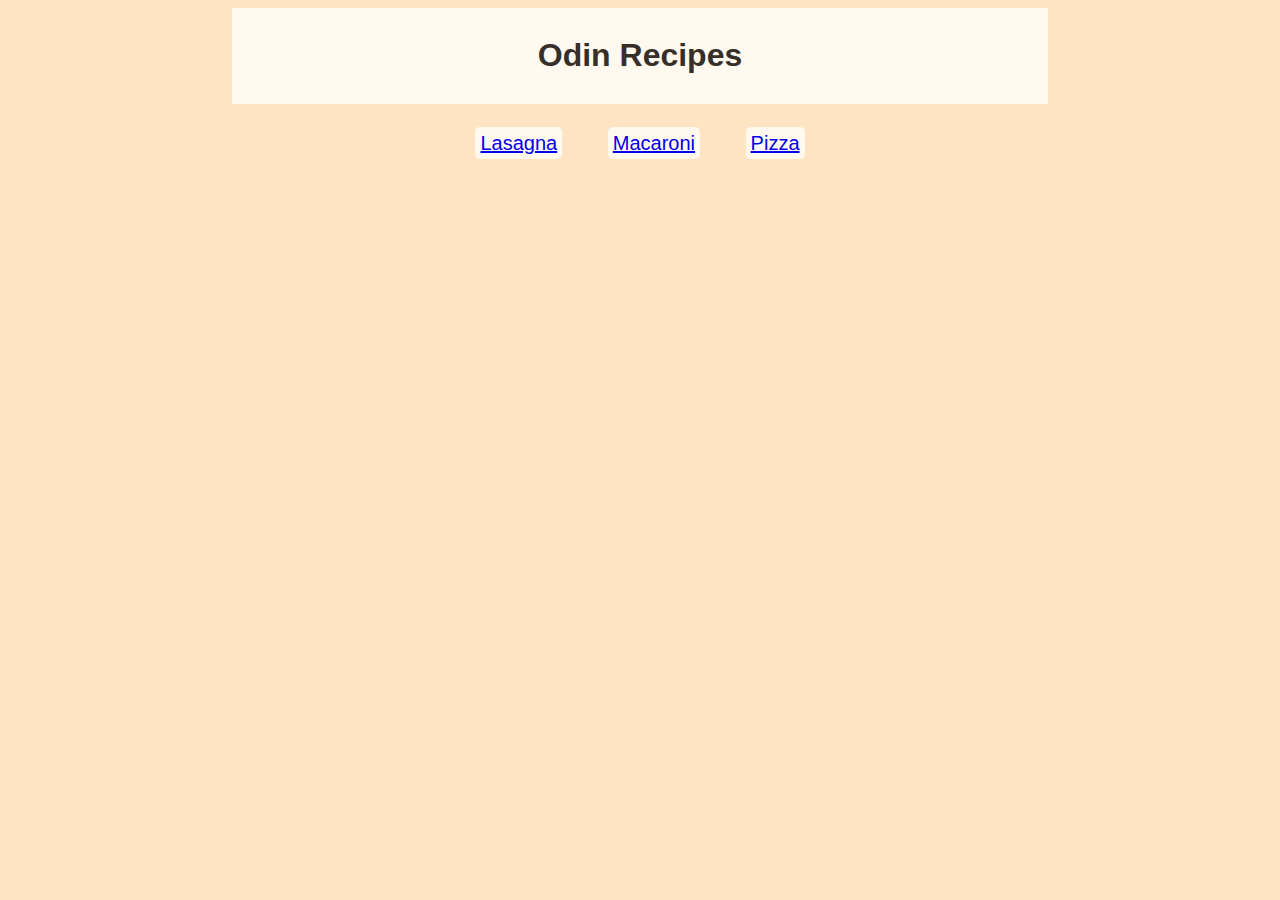
<file: index.html>
<!DOCTYPE html>
<html>
    <head lang="en">
        <meta charset="UTF-8">
        <title>Odin Recipes</title>
        <link rel="stylesheet" href="style.css">
    </head>
    <body>
        <div class="hero">
            <h1>Odin Recipes</h1>
        </div>
        <div class="menu">
            <a class="menu-item" href="./recipes/lasagna.html">Lasagna</a>
            <a class="menu-item" href="./recipes/macaroni.html">Macaroni</a>
            <a class="menu-item" href="./recipes/pizza.html">Pizza</a>
        </div>
    </body>
</html>
</file>
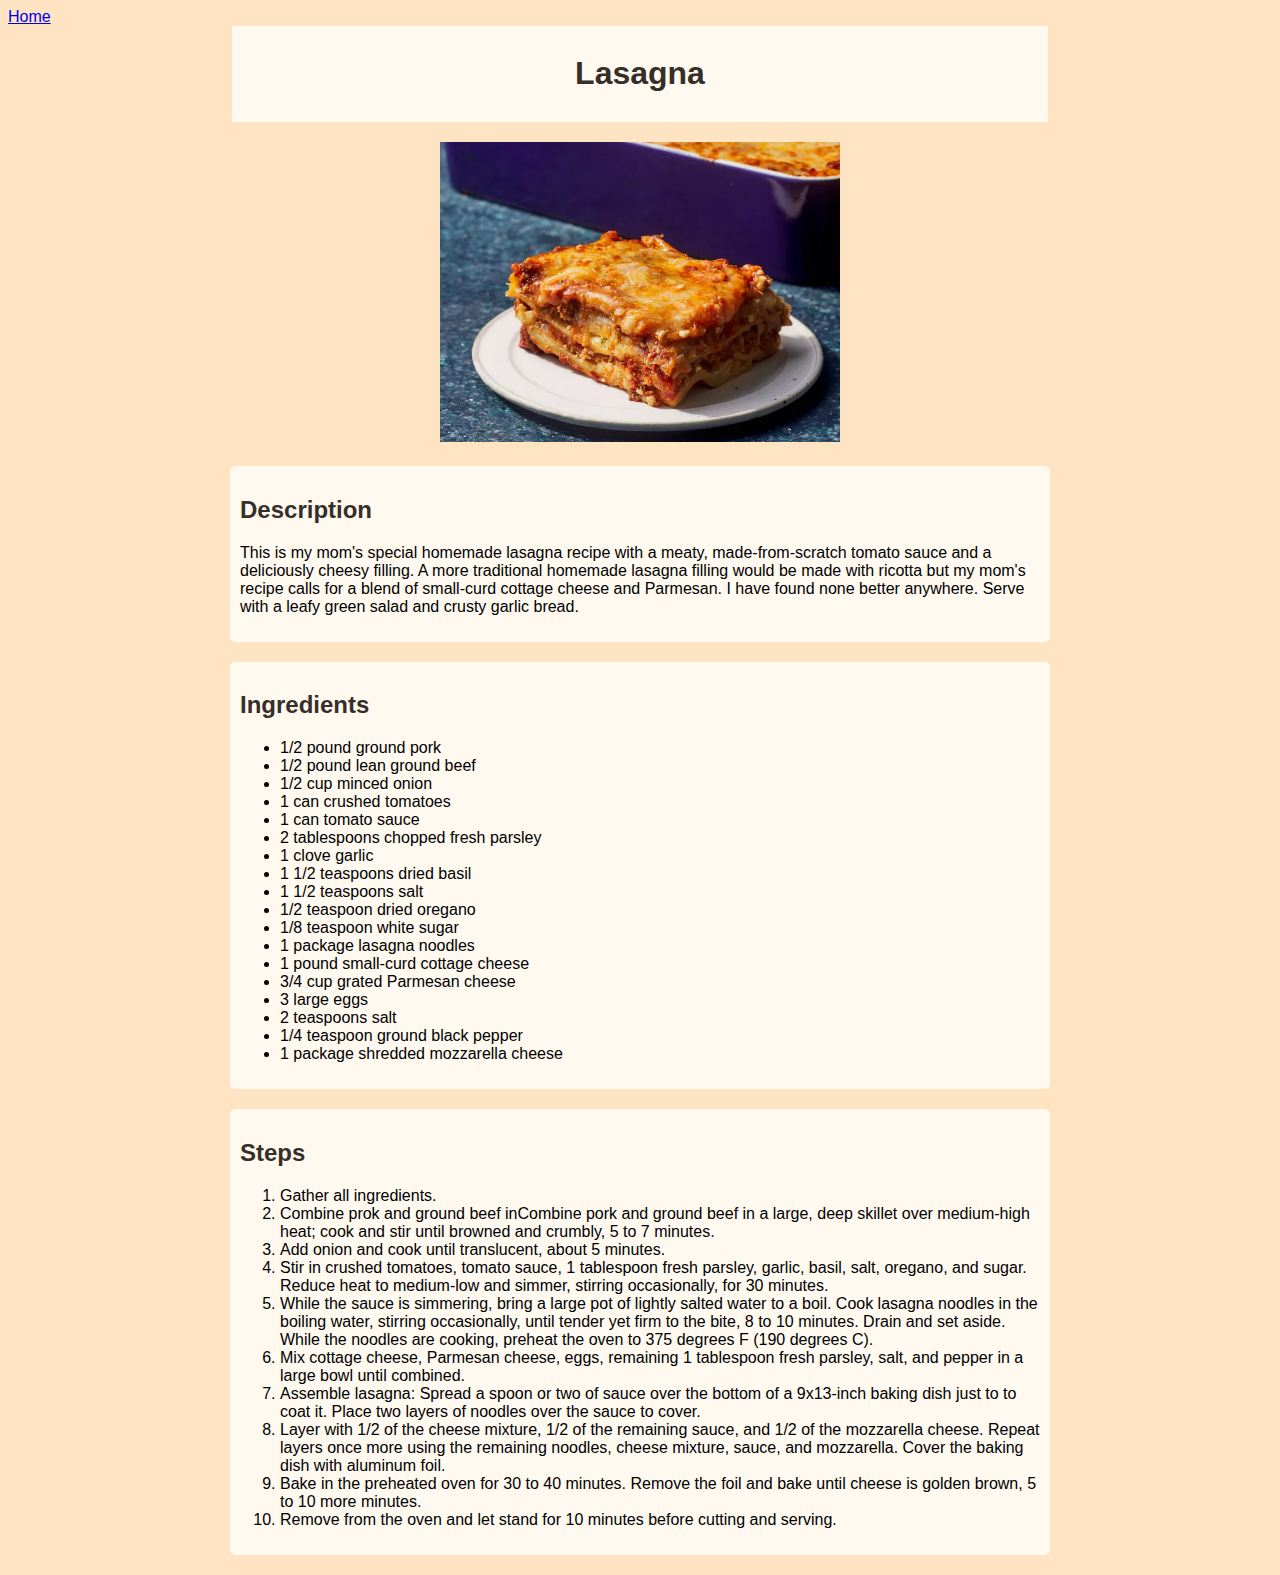
<file: recipes/lasagna.html>
<!DOCTYPE html>
<html lang="en">
<head>
    <meta charset="UTF-8">
    <meta name="viewport" content="width=device-width, initial-scale=1.0">
    <title>Odin Recipes - Lasagna</title>
    <link rel="stylesheet" href="../style.css">
</head>
<body>
    <a href="../index.html">Home</a>
    <div class="hero">
        <h1>Lasagna</h1>
    </div>
    <div class="hero-img">
        <img src="../img/lasagna.webp" alt="a delicious lasagna" class="recipe-img">
    </div>
    <div class="description">
        <h2>Description</h2>
        <p>This is my mom's special homemade lasagna recipe with a meaty, made-from-scratch tomato sauce and a deliciously cheesy filling. A more traditional homemade lasagna filling would be made with ricotta but my mom's recipe calls for a blend of small-curd cottage cheese and Parmesan. I have found none better anywhere. Serve with a leafy green salad and crusty garlic bread.</p>
    </div>
    <div class="ingredients">
        <h2>Ingredients</h2>
        <ul>
            <li>1/2 pound ground pork</li>
            <li>1/2 pound lean ground beef</li>
            <li>1/2 cup minced onion</li>
            <li>1 can crushed tomatoes</li>
            <li>1 can tomato sauce</li>
            <li>2 tablespoons chopped fresh parsley</li>
            <li>1 clove garlic</li>
            <li>1 1/2 teaspoons dried basil</li>
            <li>1 1/2 teaspoons salt</li>
            <li>1/2 teaspoon dried oregano</li>
            <li>1/8 teaspoon white sugar</li>
            <li>1 package lasagna noodles</li>
            <li>1 pound small-curd cottage cheese</li>
            <li>3/4 cup grated Parmesan cheese</li>
            <li>3 large eggs</li>
            <li>2 teaspoons salt</li>
            <li>1/4 teaspoon ground black pepper</li>
            <li>1 package shredded mozzarella cheese</li>
        </ul>
    </div>
    <div class="steps">
        <h2>Steps</h2>
        <ol>
            <li>Gather all ingredients.</li>
            <li>Combine prok and ground beef inCombine pork and ground beef in a large, deep skillet over medium-high heat; cook and stir until browned and crumbly, 5 to 7 minutes.</li>
            <li>Add onion and cook until translucent, about 5 minutes.</li>
            <li>Stir in crushed tomatoes, tomato sauce, 1 tablespoon fresh parsley, garlic, basil, salt, oregano, and sugar. Reduce heat to medium-low and simmer, stirring occasionally, for 30 minutes.</li>
            <li>While the sauce is simmering, bring a large pot of lightly salted water to a boil. Cook lasagna noodles in the boiling water, stirring occasionally, until tender yet firm to the bite, 8 to 10 minutes. Drain and set aside. While the noodles are cooking, preheat the oven to 375 degrees F (190 degrees C).</li>
            <li>Mix cottage cheese, Parmesan cheese, eggs, remaining 1 tablespoon fresh parsley, salt, and pepper in a large bowl until combined.</li>
            <li>Assemble lasagna: Spread a spoon or two of sauce over the bottom of a 9x13-inch baking dish just to to coat it. Place two layers of noodles over the sauce to cover.</li>
            <li>Layer with 1/2 of the cheese mixture, 1/2 of the remaining sauce, and 1/2 of the mozzarella cheese. Repeat layers once more using the remaining noodles, cheese mixture, sauce, and mozzarella. Cover the baking dish with aluminum foil.</li>
            <li>Bake in the preheated oven for 30 to 40 minutes. Remove the foil and bake until cheese is golden brown, 5 to 10 more minutes.</li>
            <li>Remove from the oven and let stand for 10 minutes before cutting and serving.</li>
        </ol>
    </div>
</body>
</html>
</file>
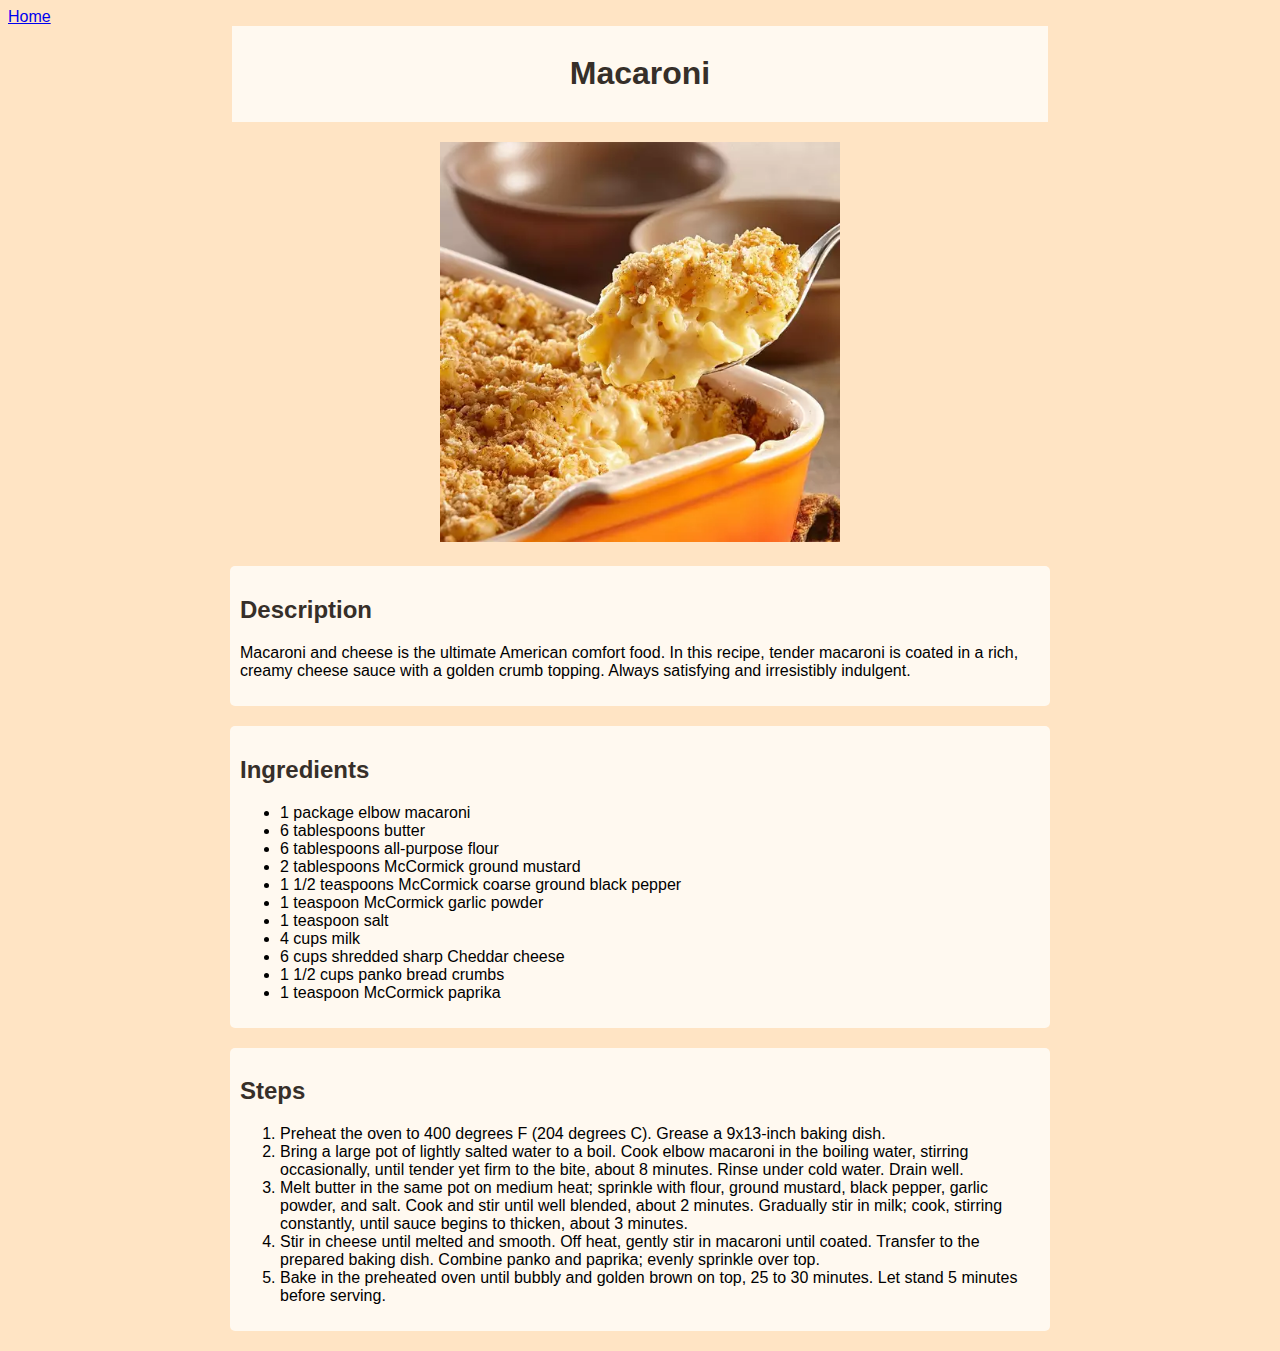
<file: recipes/macaroni.html>
<!DOCTYPE html>
<html lang="en">
<head>
    <meta charset="UTF-8">
    <meta name="viewport" content="width=device-width, initial-scale=1.0">
    <title>Odin Recipes - Macaroni</title>
    <link rel="stylesheet" href="../style.css">
</head>
<body>
    <a href="../index.html">Home</a>
    <div class="hero">
        <h1>Macaroni</h1>
    </div>
    <div class="hero-img">
        <img src="../img/macaroni.webp" alt="macaroni and cheese dish" class="recipe-img">
    </div>
    <div class="description">
        <h2>Description</h2>
        <p>Macaroni and cheese is the ultimate American comfort food. In this recipe, tender macaroni is coated in a rich, creamy cheese sauce with a golden crumb topping. Always satisfying and irresistibly indulgent.</p>
    </div>
    <div class="ingredients">
        <h2>Ingredients</h2>
        <ul>
            <li>1 package elbow macaroni</li>
            <li>6 tablespoons butter</li>
            <li>6 tablespoons all-purpose flour</li>
            <li>2 tablespoons McCormick ground mustard</li>
            <li>1 1/2 teaspoons McCormick coarse ground black pepper</li>
            <li>1 teaspoon McCormick garlic powder</li>
            <li>1 teaspoon salt</li>
            <li>4 cups milk</li>
            <li>6 cups shredded sharp Cheddar cheese</li>
            <li>1 1/2 cups panko bread crumbs</li>
            <li>1 teaspoon McCormick paprika</li>
        </ul>
    </div>
    <div class="steps">
        <h2>Steps</h2>
        <ol>
            <li>Preheat the oven to 400 degrees F (204 degrees C). Grease a 9x13-inch baking dish.</li>
            <li>Bring a large pot of lightly salted water to a boil. Cook elbow macaroni in the boiling water, stirring occasionally, until tender yet firm to the bite, about 8 minutes. Rinse under cold water. Drain well.</li>
            <li>Melt butter in the same pot on medium heat; sprinkle with flour, ground mustard, black pepper, garlic powder, and salt. Cook and stir until well blended, about 2 minutes. Gradually stir in milk; cook, stirring constantly, until sauce begins to thicken, about 3 minutes.</li>
            <li>Stir in cheese until melted and smooth. Off heat, gently stir in macaroni until coated. Transfer to the prepared baking dish. Combine panko and paprika; evenly sprinkle over top.</li>
            <li>Bake in the preheated oven until bubbly and golden brown on top, 25 to 30 minutes. Let stand 5 minutes before serving.</li>
        </ol>
    </div>
</body>
</html>
</file>
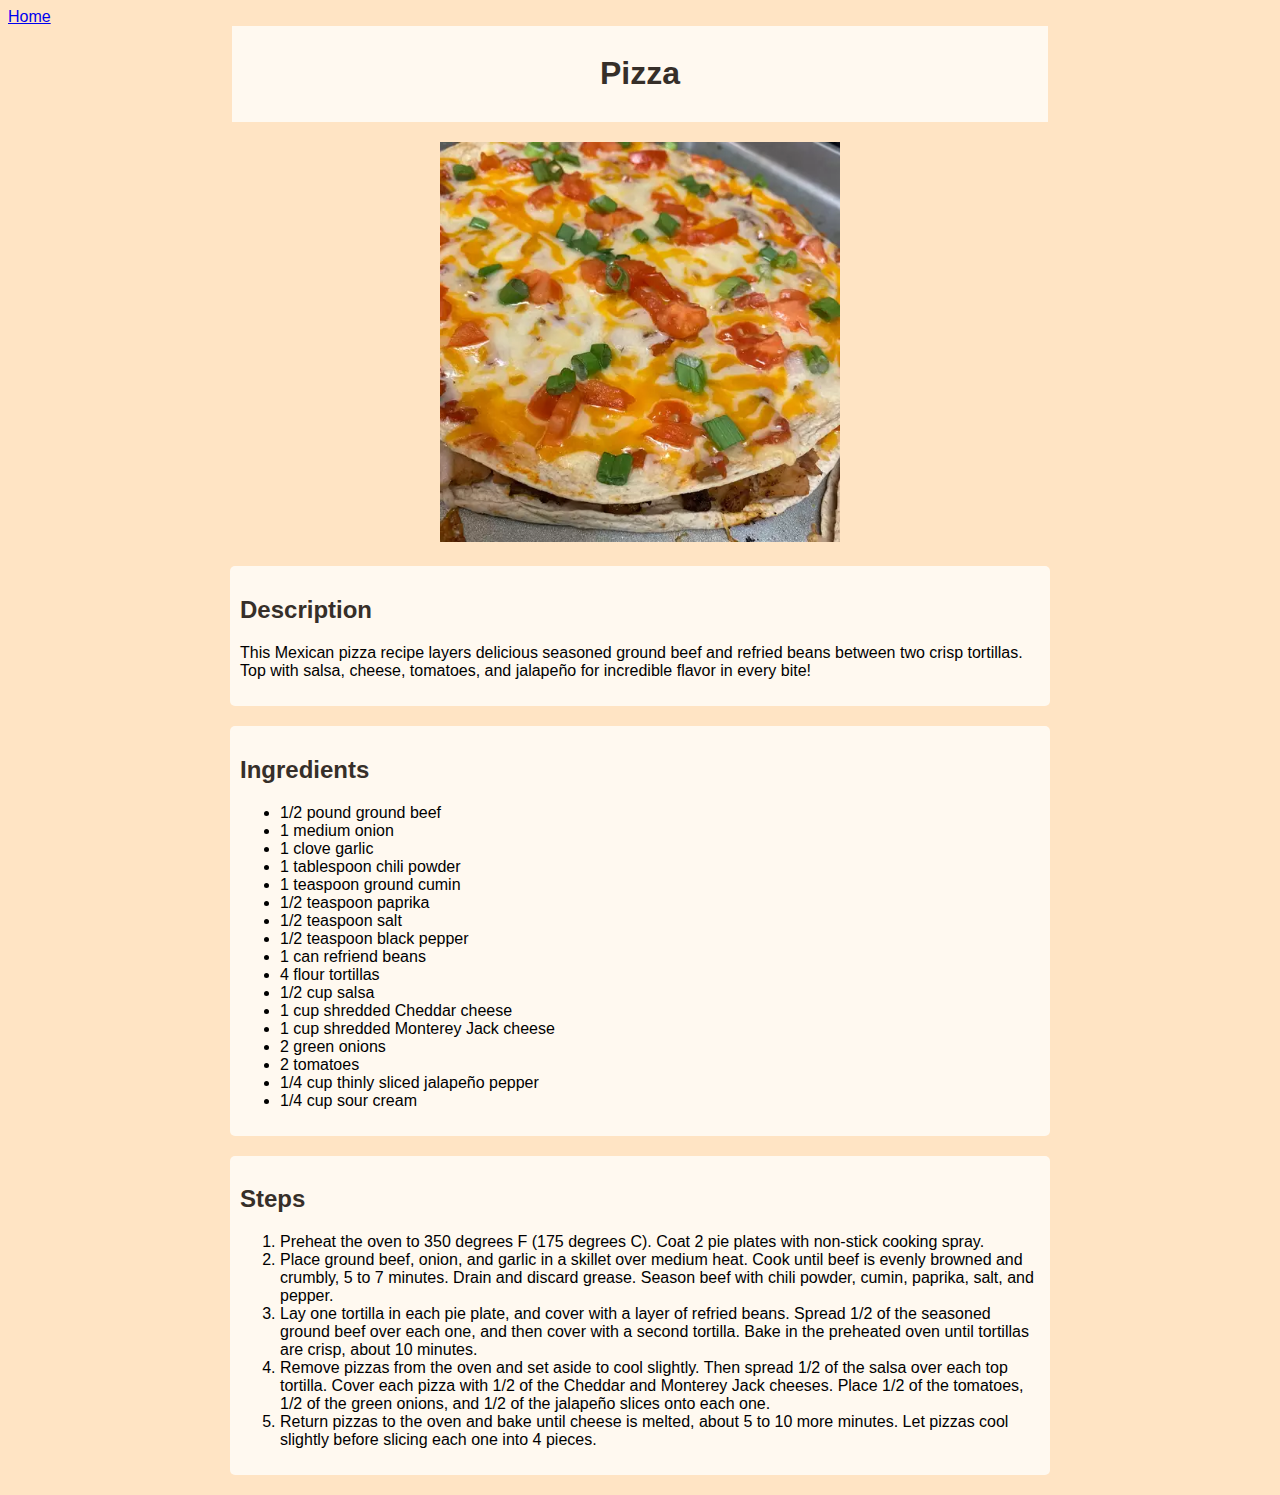
<file: recipes/pizza.html>
<!DOCTYPE html>
<html lang="en">
<head>
    <meta charset="UTF-8">
    <meta name="viewport" content="width=device-width, initial-scale=1.0">
    <title>Odin Recipes - Pizza</title>
    <link rel="stylesheet" href="../style.css">
</head>
<body>
    <a href="../index.html">Home</a>
    <div class="hero">
        <h1>Pizza</h1>
    </div>
    <div class="hero-img">
        <img src="../img/pizza.webp" alt="a pizza pie" class="recipe-img">
    </div>
    <div class="description">
        <h2>Description</h2>
        <p>This Mexican pizza recipe layers delicious seasoned ground beef and refried beans between two crisp tortillas. Top with salsa, cheese, tomatoes, and jalapeño for incredible flavor in every bite!</p>
    </div>
    <div class="ingredients">
        <h2>Ingredients</h2>
        <ul>
            <li>1/2 pound ground beef</li>
            <li>1 medium onion</li>
            <li>1 clove garlic</li>
            <li>1 tablespoon chili powder</li>
            <li>1 teaspoon ground cumin</li>
            <li>1/2 teaspoon paprika</li>
            <li>1/2 teaspoon salt</li>
            <li>1/2 teaspoon black pepper</li>
            <li>1 can refriend beans</li>
            <li>4 flour tortillas</li>
            <li>1/2 cup salsa</li>
            <li>1 cup shredded Cheddar cheese</li>
            <li>1 cup shredded Monterey Jack cheese</li>
            <li>2 green onions</li>
            <li>2 tomatoes</li>
            <li>1/4 cup thinly sliced jalapeño pepper</li>
            <li>1/4 cup sour cream</li>
        </ul>
    </div>
    <div class="steps">    <h2>Steps</h2>
        <ol>
            <li>Preheat the oven to 350 degrees F (175 degrees C). Coat 2 pie plates with non-stick cooking spray.</li>
            <li>Place ground beef, onion, and garlic in a skillet over medium heat. Cook until beef is evenly browned and crumbly, 5 to 7 minutes. Drain and discard grease. Season beef with chili powder, cumin, paprika, salt, and pepper.</li>
            <li>Lay one tortilla in each pie plate, and cover with a layer of refried beans. Spread 1/2 of the seasoned ground beef over each one, and then cover with a second tortilla. Bake in the preheated oven until tortillas are crisp, about 10 minutes.</li>
            <li>Remove pizzas from the oven and set aside to cool slightly. Then spread 1/2 of the salsa over each top tortilla. Cover each pizza with 1/2 of the Cheddar and Monterey Jack cheeses. Place 1/2 of the tomatoes, 1/2 of the green onions, and 1/2 of the jalapeño slices onto each one.</li>
            <li>Return pizzas to the oven and bake until cheese is melted, about 5 to 10 more minutes. Let pizzas cool slightly before slicing each one into 4 pieces.</li>
        </ol></div>
</body>
</html>
</file>
<file: style.css>
body {
    font-family:Verdana, Geneva, Tahoma, sans-serif;
    background-color: bisque;
    box-sizing: border-box;
}

h1,
h2 {
    font-family:'Segoe UI', Tahoma, Geneva, Verdana, sans-serif;
    color: rgb(54, 47, 41);
}

h1 {
    background-color: rgb(255, 249, 240);
}

.hero {
    background-color: rgb(255, 249, 240);
    text-align: center;
    padding: 8px;
    width: 800px;
    margin: 0 auto 20px;
}

.recipe-img {
    width: 400px;
    height: auto;
}

.hero-img {
    width: 400px;
    margin: 0 auto 20px;
}


.menu {
    font-size: 20px;
    width: 800px;
    padding: 8px;
    margin: 0 auto;
    text-align: center;
}

.menu-item {
    padding: 5px;
    margin: 20px;
    border-radius: 5px;
    background-color: rgb(255, 249, 240);
}

.description,
.ingredients,
.steps {
    background-color: rgb(255, 249, 240);
    width: 800px;
    margin: 0 auto 20px;
    padding: 10px;
    border-radius: 5px;
}
</file>
